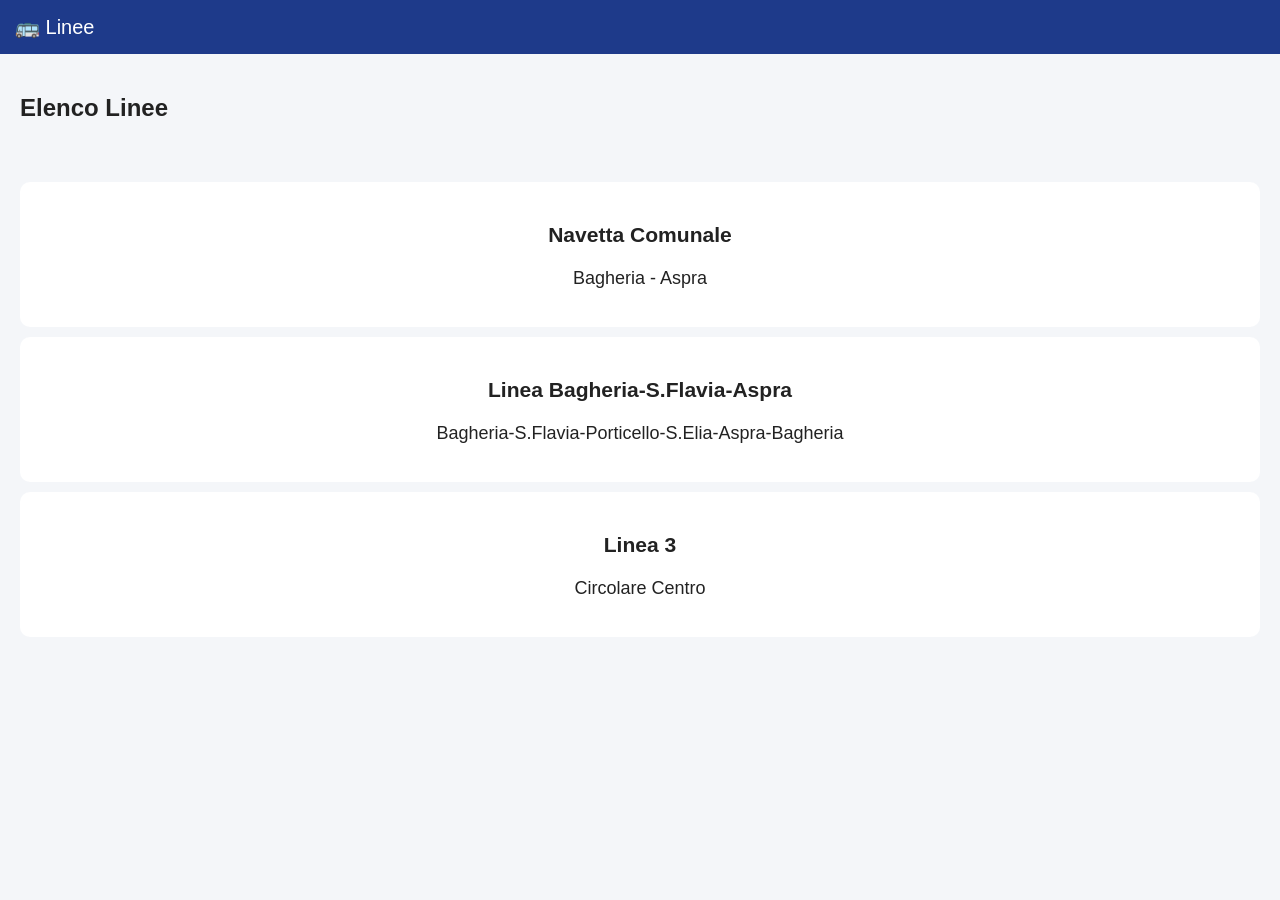
<file: linee.html>
<!DOCTYPE html>
<html lang="it">
<head>
  <meta charset="UTF-8">
  <title>Linee - TPL Bagheria</title>
  <link rel="stylesheet" href="css/style.css">
</head>
<body>

<header>
  <div class="logo">🚌 Linee</div>
</header>

<main>
  <h2 style="padding:20px;">Elenco Linee</h2>

  <div id="lineeContainer" class="linee"></div>
</main>

<script src="js/linee.js"></script>
</body>
</html>
</file>
<file: css/style.css>
body {
  margin: 0;
  font-family: Arial, sans-serif;
  background: #f4f6f9;
  color: #222;
}

header {
  background: #1e3a8a;
  color: white;
  padding: 15px;
  font-size: 20px;
}

.logo span {
  font-weight: normal;
  opacity: 0.8;
}

.hero {
  text-align: center;
  padding: 30px 20px;
  background: white;
}

.subtitle {
  color: #666;
}

#searchBox {
  width: 80%;
  max-width: 400px;
  padding: 10px;
  margin-top: 15px;
  border: 1px solid #ccc;
  border-radius: 8px;
}

.menu {
  display: grid;
  grid-template-columns: repeat(2, 1fr);
  gap: 10px;
  padding: 20px;
}

.card {
  background: white;
  padding: 20px;
  text-align: center;
  border-radius: 10px;
  font-size: 18px;
  cursor: pointer;
  transition: 0.2s;
}

.card:hover {
  background: #e8eefc;
}

.map-section {
  padding: 20px;
}

#map {
  height: 300px;
  border-radius: 10px;
}

.linee {
  display: grid;
  grid-template-columns: 1fr;
  gap: 10px;
  padding: 20px;
}

li {
  padding: 6px;
  background: white;
  margin-bottom: 5px;
  border-radius: 6px;
  list-style: none;
}
</file>
